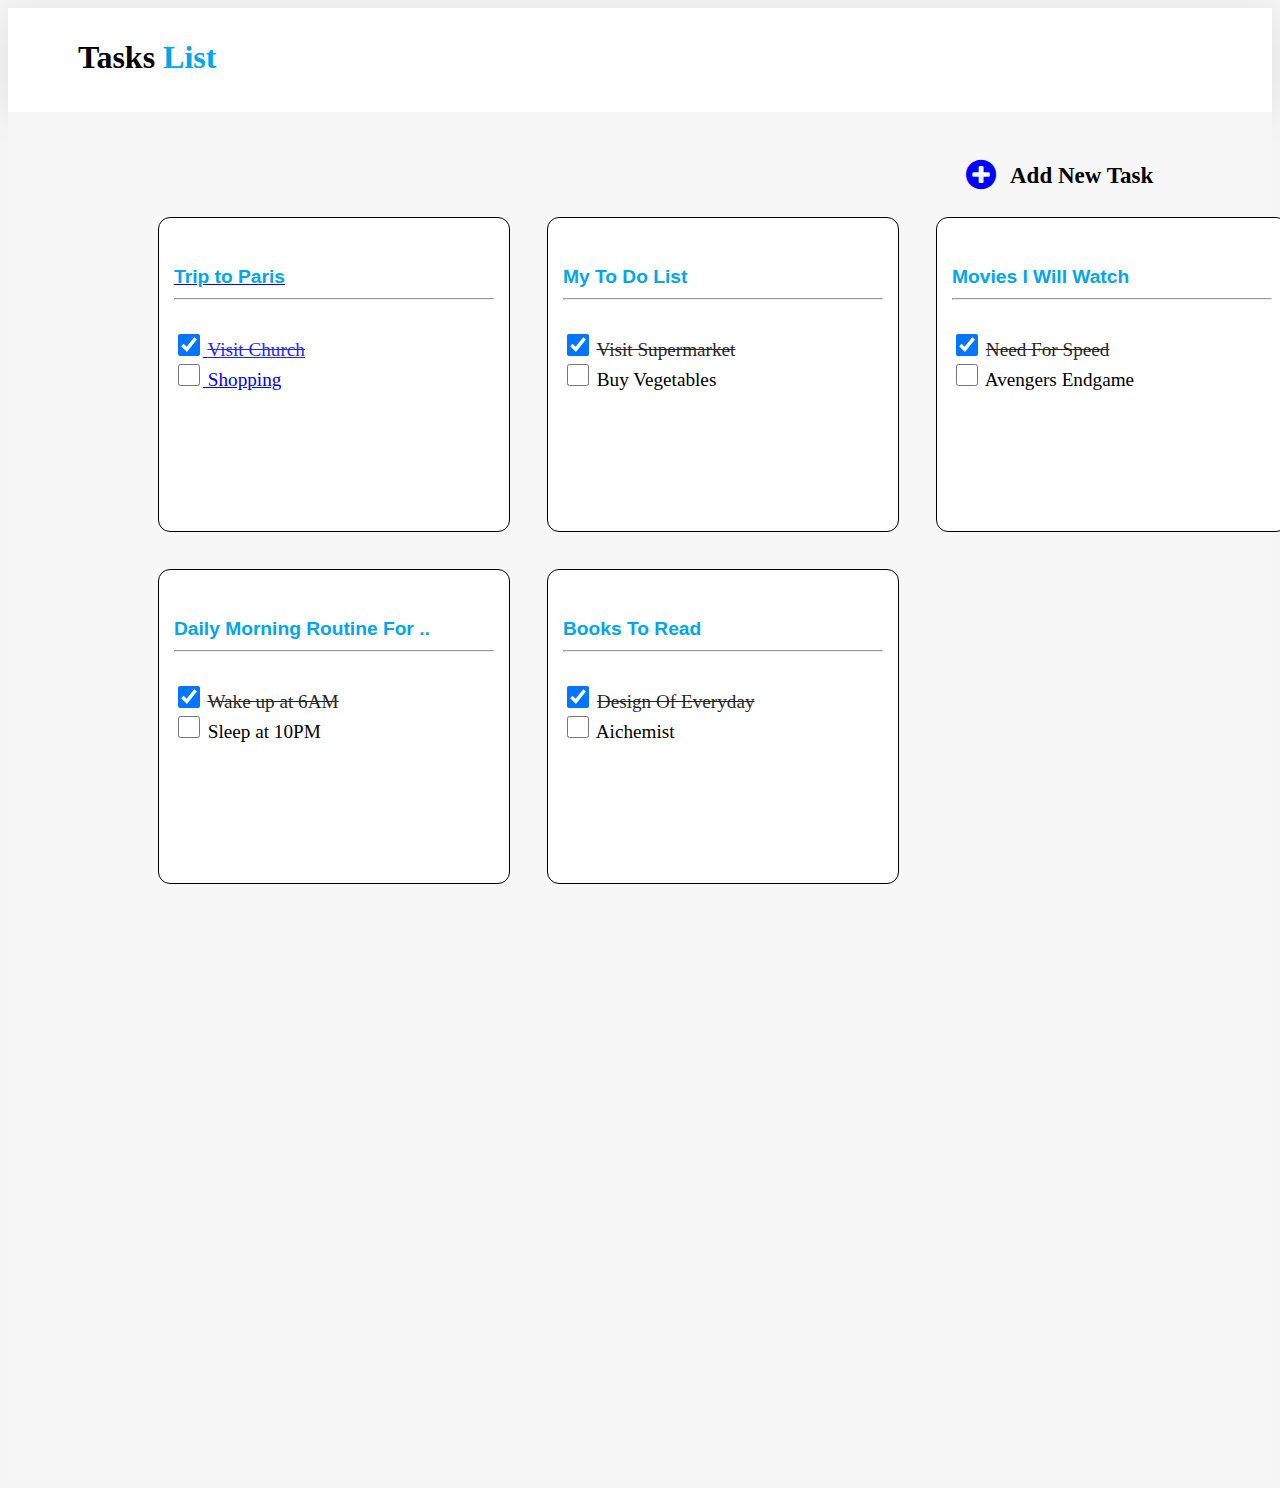
<file: index.html>
<!DOCTYPE html>
<html lang="en">
<head>
    <meta charset="UTF-8">
    <meta http-equiv="X-UA-Compatible" content="IE=edge">
    <meta name="viewport" content="width=device-width, initial-scale=1.0">
    <title>Document</title>
    <link rel="stylesheet" href="style.css">
    <link rel="stylesheet" href="https://cdnjs.cloudflare.com/ajax/libs/font-awesome/4.7.0/css/font-awesome.min.css">
    
</head>
<body>
    <div>
        
    
    <div class="header">
        <h1>Tasks <span style="color: #00A5EC;">List</span></h1>
    </div>

    <div class="container">
        
        <!-- pointing to index2.html -->

        <a href="index1.html"><i class="fa fa-plus-circle" style="color: blue; cursor: pointer;"></i></a>
        <span class="new-task">Add New Task</span>
         
        <div class="container1">
            
            <a href="index2.html"> 
                <div class="box1">
                    <span class="blue">Trip to Paris</span>
                    <hr>
                    <br>
                    <input type="checkbox" style="width: 22px; height:22px"  checked> 
                    <span style="text-decoration: line-through; opacity: 0.85;"> Visit Church</span>  
                    <br>
                    <input type="checkbox" style="width: 22px; height:22px"> Shopping
                </div>
            </a>
           
     
             <div class="box">
                 <span class="blue">My To Do List</span>
                 <hr>
                 <br>
                 <input type="checkbox" style="width: 22px; height:22px" checked> 
                 <span style="text-decoration: line-through; opacity: 0.85;"> Visit Supermarket</span>  
                 <br>
                 <input type="checkbox" style="width: 22px; height:22px"> Buy Vegetables
             </div>
     
             <div class="box">
                 <span class="blue">Movies I Will Watch</span>
                 <hr>
                 <br>
                 <input type="checkbox" style="width: 22px; height:22px" checked> 
                 <span style="text-decoration: line-through; opacity: 0.85;">Need For Speed </span>  
                 <br>
                 <input type="checkbox" style="width: 22px; height:22px"> Avengers Endgame
             </div>
     
             <div class="box">
                 <span class="blue">Daily Morning Routine For ..</span>
                 <hr>
                 <br>
                 <input type="checkbox" style="width: 22px; height:22px" checked> 
                 <span style="text-decoration: line-through; opacity: 0.85;">Wake up at 6AM </span>  
                 <br>
                 <input type="checkbox" style="width: 22px; height:22px"> Sleep at 10PM
             </div>
     
             <div class="box">
                 <span class="blue">Books To Read</span>
                 <hr>
                 <br>
                 <input type="checkbox" style="width: 22px; height:22px" checked> 
                 <span style="text-decoration: line-through; opacity: 0.85;"> Design Of Everyday</span>  
                 <br>
                 <input type="checkbox" style="width: 22px; height:22px"> Aichemist
             </div>
         </div>
    </div>
    </div>
    
</body>
</html>
</file>
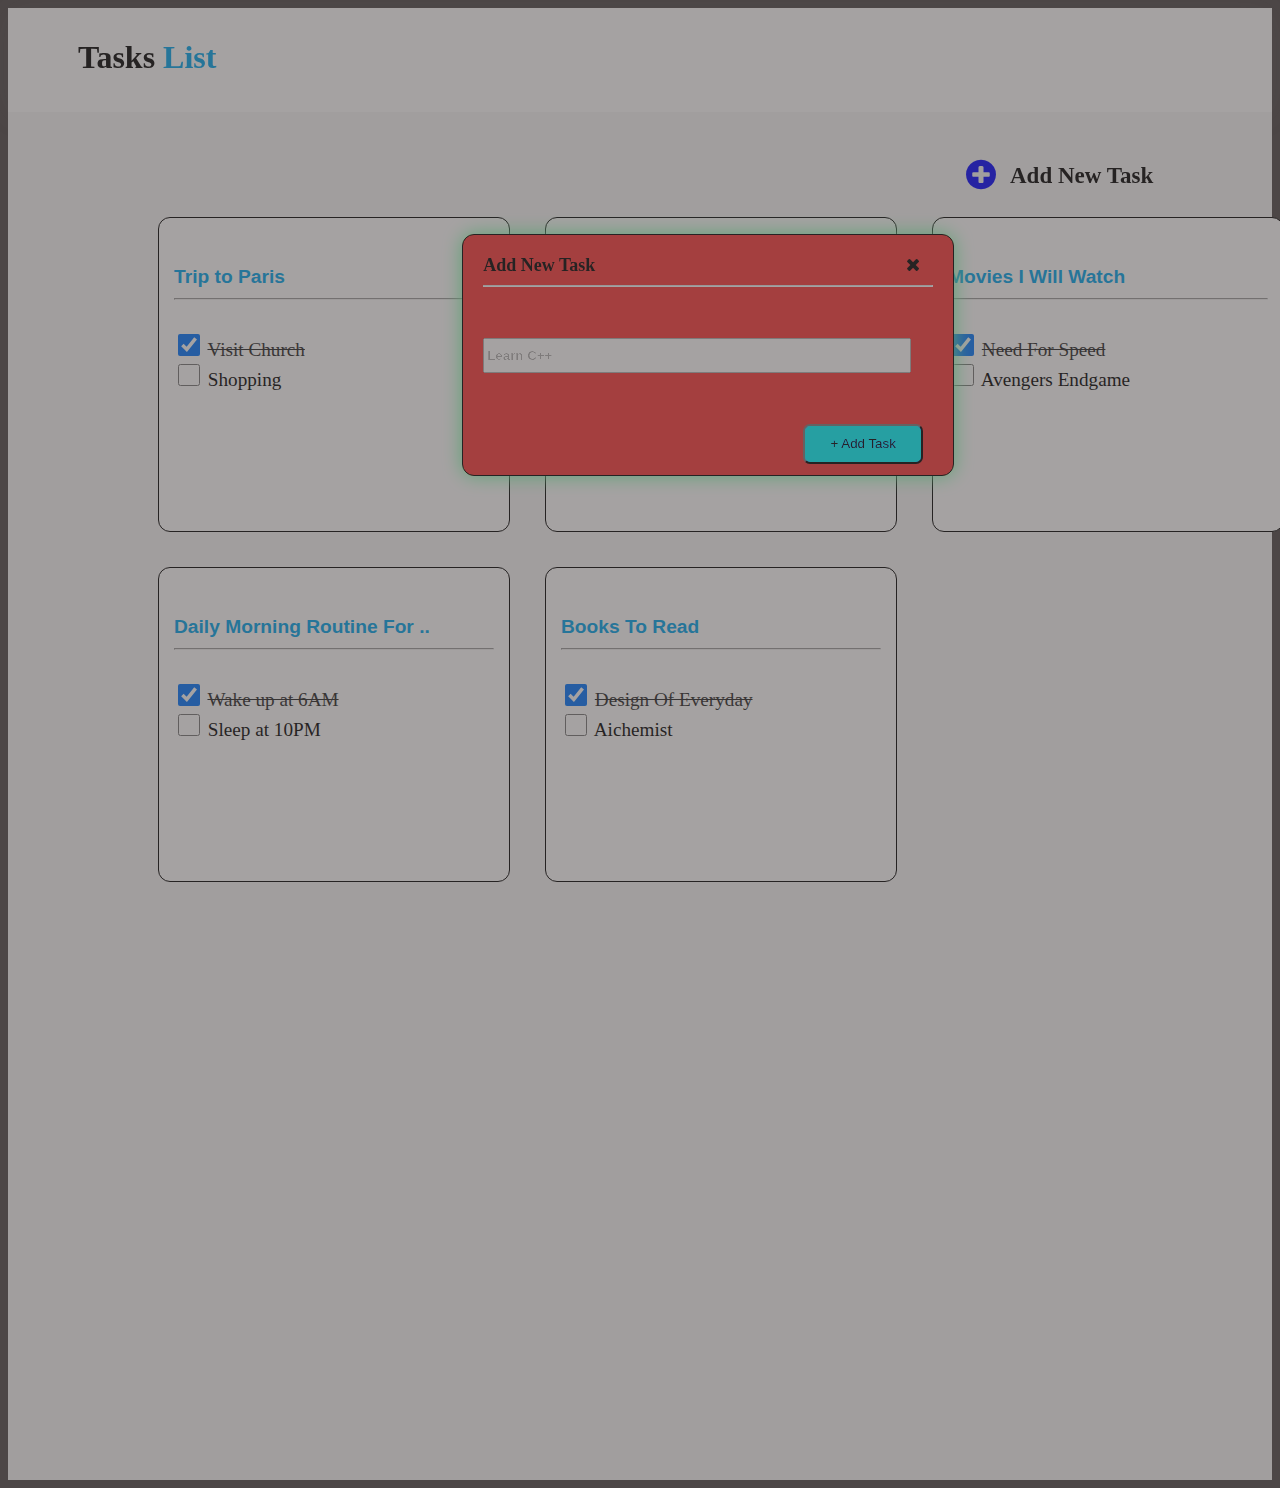
<file: index1.html>
<!DOCTYPE html>
<html lang="en">
<head>
    <meta charset="UTF-8">
    <meta http-equiv="X-UA-Compatible" content="IE=edge">
    <meta name="viewport" content="width=device-width, initial-scale=1.0">
    <title>Document</title>
    <link rel="stylesheet" href="style1.css">
    <link rel="stylesheet" href="https://cdnjs.cloudflare.com/ajax/libs/font-awesome/4.7.0/css/font-awesome.min.css">
    
</head>
<body>
    <div class="header">
        <h1>Tasks <span style="color: #00A5EC;">List</span></h1>
    </div>
    <div class="container">
        
        

         <a href="index1.html"><i class="fa fa-plus-circle" style="color: blue; cursor: pointer;"></i></a>
            <span class="new-task">Add New Task</span>
         
        <div class="container1">
            <div class="box">
                 <span class="blue">Trip to Paris</span>
                 <hr>
                 <br>
                 <input type="checkbox" style="width: 22px; height:22px"  checked> 
                 <span style="text-decoration: line-through; opacity: 0.85;"> Visit Church</span>  
                 <br>
                 <input type="checkbox" style="width: 22px; height:22px"> Shopping
             </div>
     
             <div class="box">
                 <span class="blue">My To Do List</span>
                 <hr>
                 <br>
                 <input type="checkbox" style="width: 22px; height:22px" checked> 
                 <span style="text-decoration: line-through; opacity: 0.85;"> Visit Supermarket</span>  
                 <br>
                 <input type="checkbox" style="width: 22px; height:22px"> Buy Vegetables
             </div>
     
             <div class="box">
                 <span class="blue">Movies I Will Watch</span>
                 <hr>
                 <br>
                 <input type="checkbox" style="width: 22px; height:22px" checked> 
                 <span style="text-decoration: line-through; opacity: 0.85;">Need For Speed </span>  
                 <br>
                 <input type="checkbox" style="width: 22px; height:22px"> Avengers Endgame
             </div>
     
             <div class="box">
                 <span class="blue">Daily Morning Routine For ..</span>
                 <hr>
                 <br>
                 <input type="checkbox" style="width: 22px; height:22px" checked> 
                 <span style="text-decoration: line-through; opacity: 0.85;">Wake up at 6AM </span>  
                 <br>
                 <input type="checkbox" style="width: 22px; height:22px"> Sleep at 10PM
             </div>
     
             <div class="box">
                 <span class="blue">Books To Read</span>
                 <hr>
                 <br>
                 <input type="checkbox" style="width: 22px; height:22px" checked> 
                 <span style="text-decoration: line-through; opacity: 0.85;"> Design Of Everyday</span>  
                 <br>
                 <input type="checkbox" style="width: 22px; height:22px"> Aichemist
             </div>

             <div class="pop-up">
                <span>Add New Task</span>
                <a href="index.html"><i class="fa fa-times"></i></a>
                <hr>
                <br><br>
                <input class="wid" type="text" name="" id="" placeholder="Learn C++"><br><br>
                <input class="button-c" type="button" name="" id="" value="+ Add Task">
            </div>
         </div>
    </div>

</body>
</html>
</file>
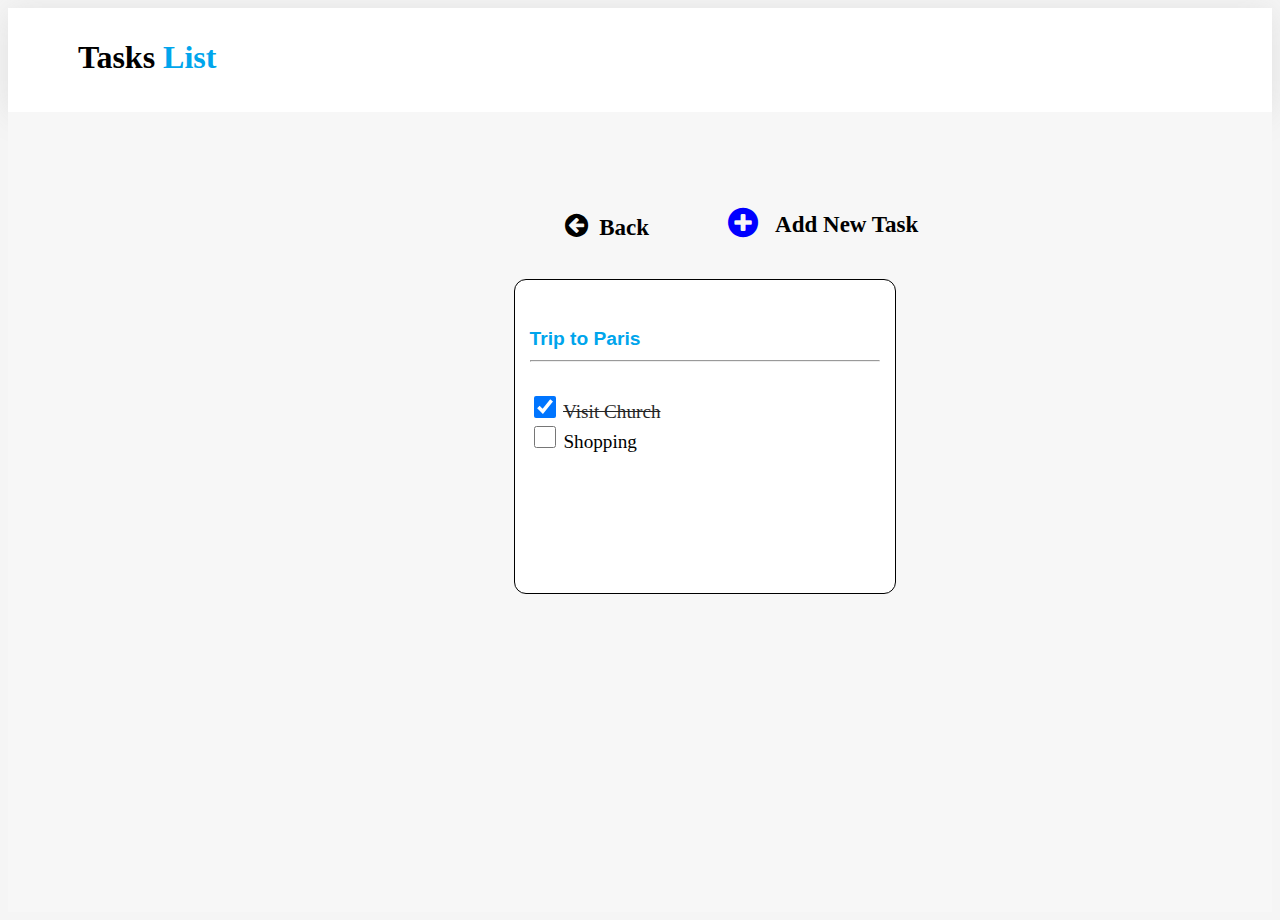
<file: index2.html>
<!DOCTYPE html>
<html lang="en">
<head>
    <meta charset="UTF-8">
    <meta http-equiv="X-UA-Compatible" content="IE=edge">
    <meta name="viewport" content="width=device-width, initial-scale=1.0">
    <title>Document</title>
    <link rel="stylesheet" href="style2.css">
    <link rel="stylesheet" href="https://cdnjs.cloudflare.com/ajax/libs/font-awesome/4.7.0/css/font-awesome.min.css">
</head>
<body>
    
    <div class="header">
        <h1>Tasks <span style="color: #00A5EC;">List</span></h1>
    </div>

    <div class="main">
        
        <a href="index3.html"><i class="fa fa-plus-circle" style="color: blue; cursor: pointer;"></i></a>
        <span class="new-task">Add New Task </span> 
        
        <a href="index.html"><i class="fa fa-arrow-circle-left" style="color: black; cursor:pointer;"></i></a>
        <span class="home">Back</span>
            
            

             <div class="main1">
                <div class="box">
                    <span class="blue">Trip to Paris</span>
                   <hr>
                   <br>
                   <input type="checkbox" style="width: 22px; height:22px"  checked> 
                   <span style="text-decoration: line-through; opacity: 0.85;"> Visit Church</span>  
                   <br>
                   <input type="checkbox" style="width: 22px; height:22px"> Shopping
               </div>
             </div>
      </div>

</body>
</html>
</file>
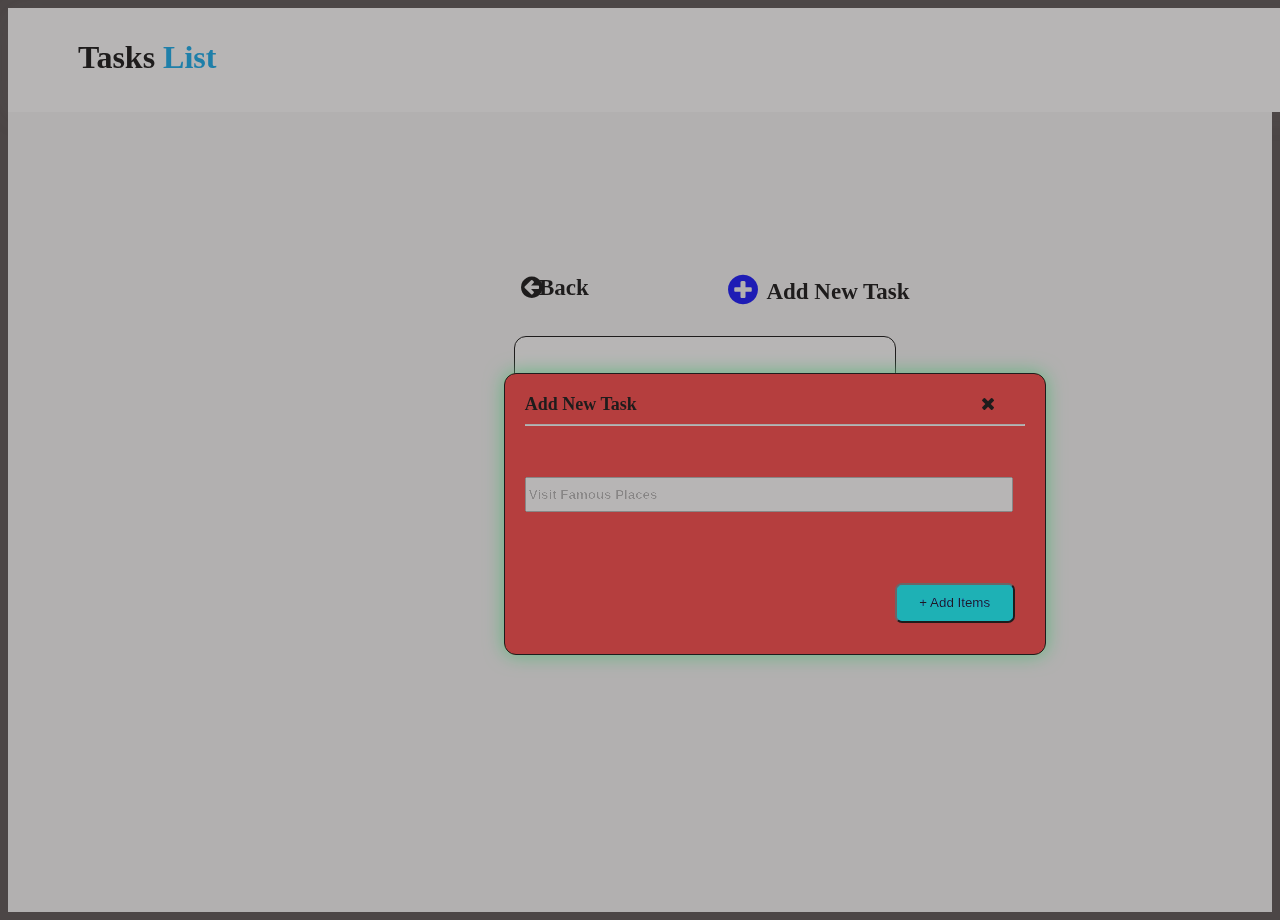
<file: index3.html>
<!DOCTYPE html>
<html lang="en">
<head>
    <meta charset="UTF-8">
    <meta http-equiv="X-UA-Compatible" content="IE=edge">
    <meta name="viewport" content="width=device-width, initial-scale=1.0">
    <title>Document</title>
    <link rel="stylesheet" href="style3.css">
    <link rel="stylesheet" href="https://cdnjs.cloudflare.com/ajax/libs/font-awesome/4.7.0/css/font-awesome.min.css">
</head>
<body>
    
    <div class="header">
        <h1>Tasks <span style="color: #00A5EC;">List</span></h1>
    </div>

    <div class="main">
            
             <a href="index2.html"><i class="fa fa-plus-circle" style="color: blue; cursor: pointer;"></i></a>
             <p class="new-task">Add New Task</p>

            <a href="index.html"><i class="fa fa-arrow-circle-left" style="color: black; cursor:pointer;"></i></a>
            <p class="home">Back</p>
             
            

             <div class="main1">
                <div class="box">
                    <span class="blue">Trip to Paris</span>
                   <hr>
                   <br>
                   <input type="checkbox" style="width: 22px; height:22px"  checked> 
                   <span style="text-decoration: line-through; opacity: 0.85;"> Visit Church</span>  
                   <br>
                   <input type="checkbox" style="width: 22px; height:22px"> Shopping
               </div>

               <div class="pop-up1">
                <span>Add New Task</span>
                <a href="index2.html"><i class="fa fa-times"></i></a>
                <hr>
                <br><br>
                <input class="wid" type="text" name="" id="" placeholder="Visit Famous Places"><br><br>
                <input class="button-c" type="button" name="" id="" value="+ Add Items">
            </div>

             </div>
      </div>

</body>
</html>
</file>
<file: style.css>
body{
    background-color: whitesmoke;
    opacity: 1;
}

.header{
    
    padding-left: 70px;
    padding-top: 10px;
    /* width: 100%; */
    height: 94px;
    background: #FFFFFF ;
    box-shadow: 0px 3px 30px #7B7B7B29;
    opacity: 1;
    
}

.container{
    background-color: #F7F7F7;
    /* width: 100%; */
    height: 1368px;
    opacity: 1;
   
 }

 .container1{
    /* width: 100%; */
    display: grid;
    grid-template-columns: auto auto auto;
    justify-content: flex-start;    
    grid-gap: 37px;
    
 }

.box{
    width: 320px;
    height: 250px;
    border-radius: 12px;
    border: 1px solid black;
    padding: 15px;
    padding-top: 48px;
    background-color: white;
    position: relative;
    left: 150px;
    top: 50px;
    font-size: larger;
    opacity: 1;
}

.box1{
    width: 320px;
    height: 250px;
    border-radius: 12px;
    border: 1px solid black;
    padding: 15px;
    padding-top: 48px;
    background-color: white;
    position: relative;
    left: 150px;
    top: 50px;
    font-size: larger;
    opacity: 1;
    text-decoration: none;
}

.box1:hover{
    box-shadow: 0px 0px 15px red;
    cursor: pointer;
}

.box:hover {
    box-shadow: 0px 0px 15px red;
    cursor: pointer;
}

.blue{
    color: #00A5EC;
    font-family: Arial, Helvetica, sans-serif;
    font-weight: bolder;
    text-align: left;
}

.fa-plus-circle{
   margin: 10px;
   position: relative;
   left: 75%;
   top: 35px;
   font-size: 35px !important;
   color: black;
   opacity: 1;
}

.new-task{
    font-weight: bolder;
    font-size: 23px;
    position: relative;
    left: 75%;
    top: 31px;
}
</file>
<file: style1.css>
body{
    background-color: rgb(76, 70, 70);
    opacity: 0.5;
    z-index: -1;
}

.header{
   
    padding-left: 70px;
    padding-top: 10px;
    /* width: 100%; */
    height: 94px;
    background: #FFFFFF;
    box-shadow: 0px 3px 30px #7B7B7B29;
    
}

.container{
    background-color: #F7F7F7;
    /* width: 100%; */
    height: 1368px;
    
    
  }

 .container1{
    display: grid;
    grid-template-columns: auto auto auto;
    justify-content: flex-start;    
    grid-gap: 35px;
    
 }

.box{
    width: 320px;
    height: 250px;
    border-radius: 12px;
    border: 1px solid black;
    padding: 15px;
    padding-top: 48px;
    background-color: white;
    position: relative;
    left: 150px;
    top: 50px;
    font-size: larger;
   
   
}

.box:hover {
    box-shadow: 0px 0px 15px red;
    cursor: pointer;
}

.blue{
    color: #00A5EC;
    font-family: Arial, Helvetica, sans-serif;
    font-weight: bolder;
}

.fa-plus-circle{
    margin: 10px;
    position: relative;
    left: 75%;
    top: 35px;
    font-size: 35px !important;
    color: black;
    opacity: 1;
 }
 
 .new-task{
     font-weight: bolder;
     font-size: 23px;
     position: relative;
     left: 75%;
     top: 31px;
 }

.pop-up{
    width: 450px;
    height: 200px;
    border: 1px solid black;
    border-radius: 12px;
    box-shadow: 0px 0px 19px rgb(74, 238, 109);
    opacity: 1;
    position: relative;
    left: -65%;
    top: -90%;
    z-index: +1;
    background-color: rgb(168, 38, 38);
    padding: 20px;
    filter: brightness(150%);
    font-weight: bolder;
    font-size: large;
}

.wid{
    width: 420px;
    height: 29px;
    font-weight: bolder;
}

.button-c{
    width: 120px;
    height: 40px;
    background-color: #00A5EC;
    border-radius: 7px;
    position: relative;
    left: 320px;
    top: 30px;
    cursor: pointer;
}

.fa-times{
    color: black;
    position: relative;
    left: 68%;
}
</file>
<file: style2.css>
body{
    background-color: whitesmoke;
    opacity: 1;
    z-index: -1;
    
}

.header{
    /* margin-top: 0%; */
    padding-left: 70px;
    padding-top: 10px;
    /* width: 100%; */
    height: 94px;
    background: #FFFFFF ;
    box-shadow: 0px 3px 30px #7B7B7B29;
    opacity: 1;
}

.main{
    background-color: #F7F7F7;
    /* width: 100%; */
    height: 800px;
   opacity: 1;
   
 }

 .main1{
    display: flex;
    align-items: center;
 }

.box{
    width: 350px;
    height: 250px;
    border-radius: 12px;
    border: 1px solid black;
    padding: 15px;
    padding-top: 48px;
    background-color: white;
    position: relative;
    left: 40%;
    top: 100px;
    font-size: larger;
    opacity: 1;
}

.box:hover {
    box-shadow: 0px 0px 15px red;
    cursor: pointer;
}

.blue{
    color: #00A5EC;
    font-family: Arial, Helvetica, sans-serif;
    font-weight: bolder;
}

.fa-plus-circle{
    /* margin: 20px; */
    font-size: 35px !important;
    opacity: 1;
    position: relative;
    top: 10%;
    left: 57%;
 }

 .new-task{
    font-weight: bolder;
    font-size: 23px;
    position: relative;
    left: 58%;
    top: 77px;
    
}

.fa-arrow-circle-left{
    margin: 20px;
    font-size: 27px !important;
    opacity: 1;
    position: relative;
    left: 28%;
    top: 80px;
}

.home{
    font-weight: bolder;
    font-size: 23px;
    position: relative;
    left: 27%;
    top: 10%;
    cursor: pointer;
}
</file>
<file: style3.css>
body{
    background-color: rgb(76, 70, 70);
    opacity: 0.6;
    z-index: -1;
}

.header{
    /* margin-top: 0%; */
    padding-left: 70px;
    padding-top: 10px;
    width: 100%;
    height: 94px;
    background: #FFFFFF ;
    box-shadow: 0px 3px 30px #7B7B7B29;
    opacity: 1;
}

.main{
    background-color: #F7F7F7;
    width: 100%;
    height: 800px;
   opacity: 1;
   
 }

 .main1{
    display: flex;
    align-items: center;
 }

.box{
    width: 350px;
    height: 250px;
    border-radius: 12px;
    border: 1px solid black;
    padding: 15px;
    padding-top: 48px;
    background-color: white;
    position: relative;
    left: 40%;
    top: -20px;
    font-size: larger;
    opacity: 1;
}

.box:hover {
    box-shadow: 0px 0px 15px red;
    cursor: pointer;
}

.blue{
    color: #00A5EC;
    font-family: Arial, Helvetica, sans-serif;
    font-weight: bolder;
}

.fa-plus-circle{
    /* margin: 20px; */
    font-size: 35px !important;
    opacity: 1;
    position: relative;
    top: 20%;
    left: 57%;
 }

 .new-task{
    font-weight: bolder;
    font-size: 23px;
    position: relative;
    left: 60%;
    top: 109px;
    
}

.fa-arrow-circle-left{
    margin: 20px;
    font-size: 25px !important;
    opacity: 1;
    position: relative;
    left: 39%;
    top: 36px;
}

.home{
    font-weight: bolder;
    font-size: 23px;
    position: relative;
    left: 42%;
    top: -4%;
    cursor: pointer;
}

.pop-up1{
    width: 500px;
    height: 240px;
    border: 1px solid black;
    border-radius: 12px;
    box-shadow: 0px 0px 19px rgb(74, 238, 109);
    opacity: 1;
    position: relative;
    left: 9%;
    top: 10%;
    z-index: +1;
    background-color: rgb(168, 38, 38);
    padding: 20px;
    filter: brightness(150%);
    font-weight: bolder;
    font-size: large;
}

.wid{
    width: 480px;
    height: 29px;
    font-weight: bolder;
}

.button-c{
    width: 120px;
    height: 40px;
    background-color: #00A5EC;
    border-radius: 7px;
    position: relative;
    left: 370px;
    top: 50px;
    cursor: pointer;
}

.fa-times{
    color: black;
    position: relative;
    left: 68%;
}
</file>
